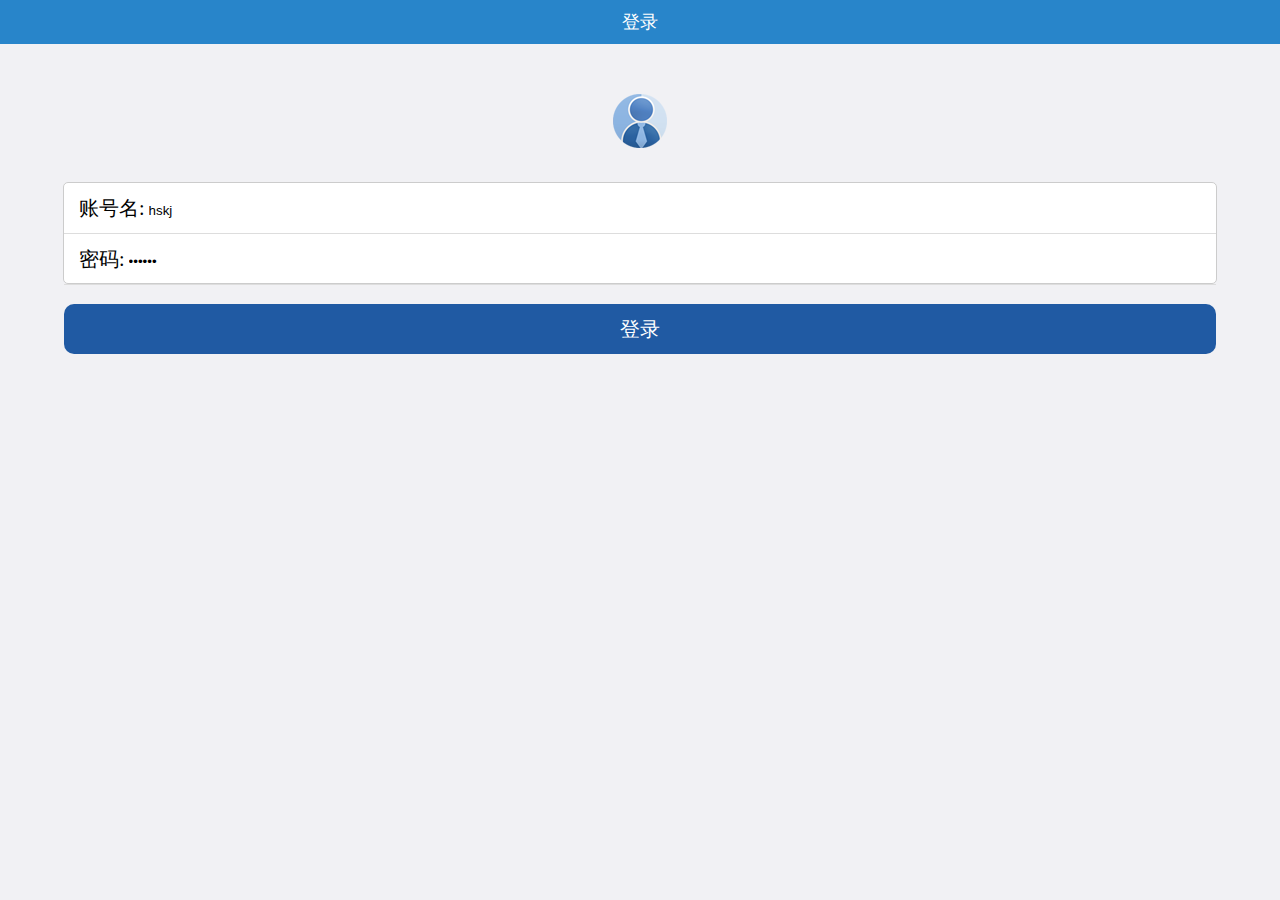
<file: index.html>
<!DOCTYPE html>
<html lang="en">
<head>
    <meta charset="UTF-8" name="viewport" content="width=device-width,initial-scale=1,user-scalable=no">
    <!--用来显示网头部的文字信息的标签-->
    <title>范祎晴</title>
    <!--link标签用来链接外部资源的标签-->
    <link rel="short icon" href="Resource/icon.png">

    <link rel="stylesheet" href="ExternalStyle.css">
    <script type="text/javascript" src="CommonMethod.js"></script>
    <!--   <script type="text/javascript" src=""></script> -->

       <style>
           .L_second_div {
               text-align: center;
           }

           .L_head_img {
               margin-top: 50px;
           }

           .L_form_div {
               width: 90%;
               margin: 0 auto;
               /*居中*/
               border: 1px solid #cccccc;
               border-radius: 5px;/*y圆角*/
               background: white;
               margin-top: 30px;
               height: 100px;

           }

           .L_form_div div span {
               padding-left: 15px;
               font-size: 20px;
               /*居中*/
               line-height: 50px
           }

           .L_form_div div {
               height: 50px;
               /*横线*/
               border-bottom: 1px solid #dddddd
           }

           .L_login_div {
               height: 50px;
               background: rgb(32, 90, 163);
               width: 90%;
               border-radius: 10px;
               margin: 20px auto;
               text-align: center
           }

           .L_login_btn {
               line-height: 50px;
               height: 50px;
               color: white;
               font-size: 20px;
               width: 100%
           }

           input {
               outline: medium;
               background-color: transparent;
               border: 0
           }

       </style>
   </head>
   <body style="background: rgb(241, 241, 244)">

   <!--h5里面新增的语义化标签,它没有特殊的意义,仅是用来增强程序的可读性-->
<header>
    <!--用来显示少量的文字信息-->
    <span>登录</span>
</header>

<!--第二部分-->
<div class="L_second_div">
    <img class="L_head_img" src="Resource/head.png" alt="">
</div>
<!--第三部分
<form action="">
    //标签
    <div class="L_form_div">
        <div class="L_form_inner_div">
            <div>
                <span>账号名:</span>
                <input id="L_account" type="text" name="account" value="hskj"><br>
            </div>
            <div>
                <span>密码:</span>
                <input id="L_pwd" type="password" name="password" value="123456"><br>
            </div>
        </div>
    </div>
        <div class="L_login_div">
            <input class="L_login_btn" type="button" value="登录" id="btn">
        </div>

</form>-->
<!--第三部分-->
<form action="">
    <div class="L_form_div">
        <div>
            <span>账号名:</span>
            <input id="L_account" type="text" name="account" value="hskj"><br>
        </div>
        <div>
            <span>密码:</span>
            <input id="L_pwd" type="password" name="password" value="123456"><br>
        </div>
    </div>
    <div class="L_login_div">
        <input class="L_login_btn" type="button" value="登录" id="L_btn">
    </div>
</form>
<!--页内函数-->
<script>
    //    function login(){
   //      alert("提醒");
   //    }
    //    var login1 = function () {
    //        alert("提醒");
    //   }


    //     function  sun(a,b) {


//    }
    var btn = document.querySelector("#L_btn");
    btn.onclick = function () {
        //取值// 获取用户和密码
       var userName =encodeURIComponent(document.querySelector("#L_account").value);
       var pwd =encodeURIComponent(document.querySelector("#L_pwd").value);

       var par = "username="+userName+"&pwd="+pwd;//回调函数


       requestMethod('post','login',par,function (returnStr){
           if(returnStr == "登录成功"){
               location.href = "DropletService.html";
           }
           else {
               alert(returnStr);
           }
       });

    }

</script>



</body>
</html>
</file>
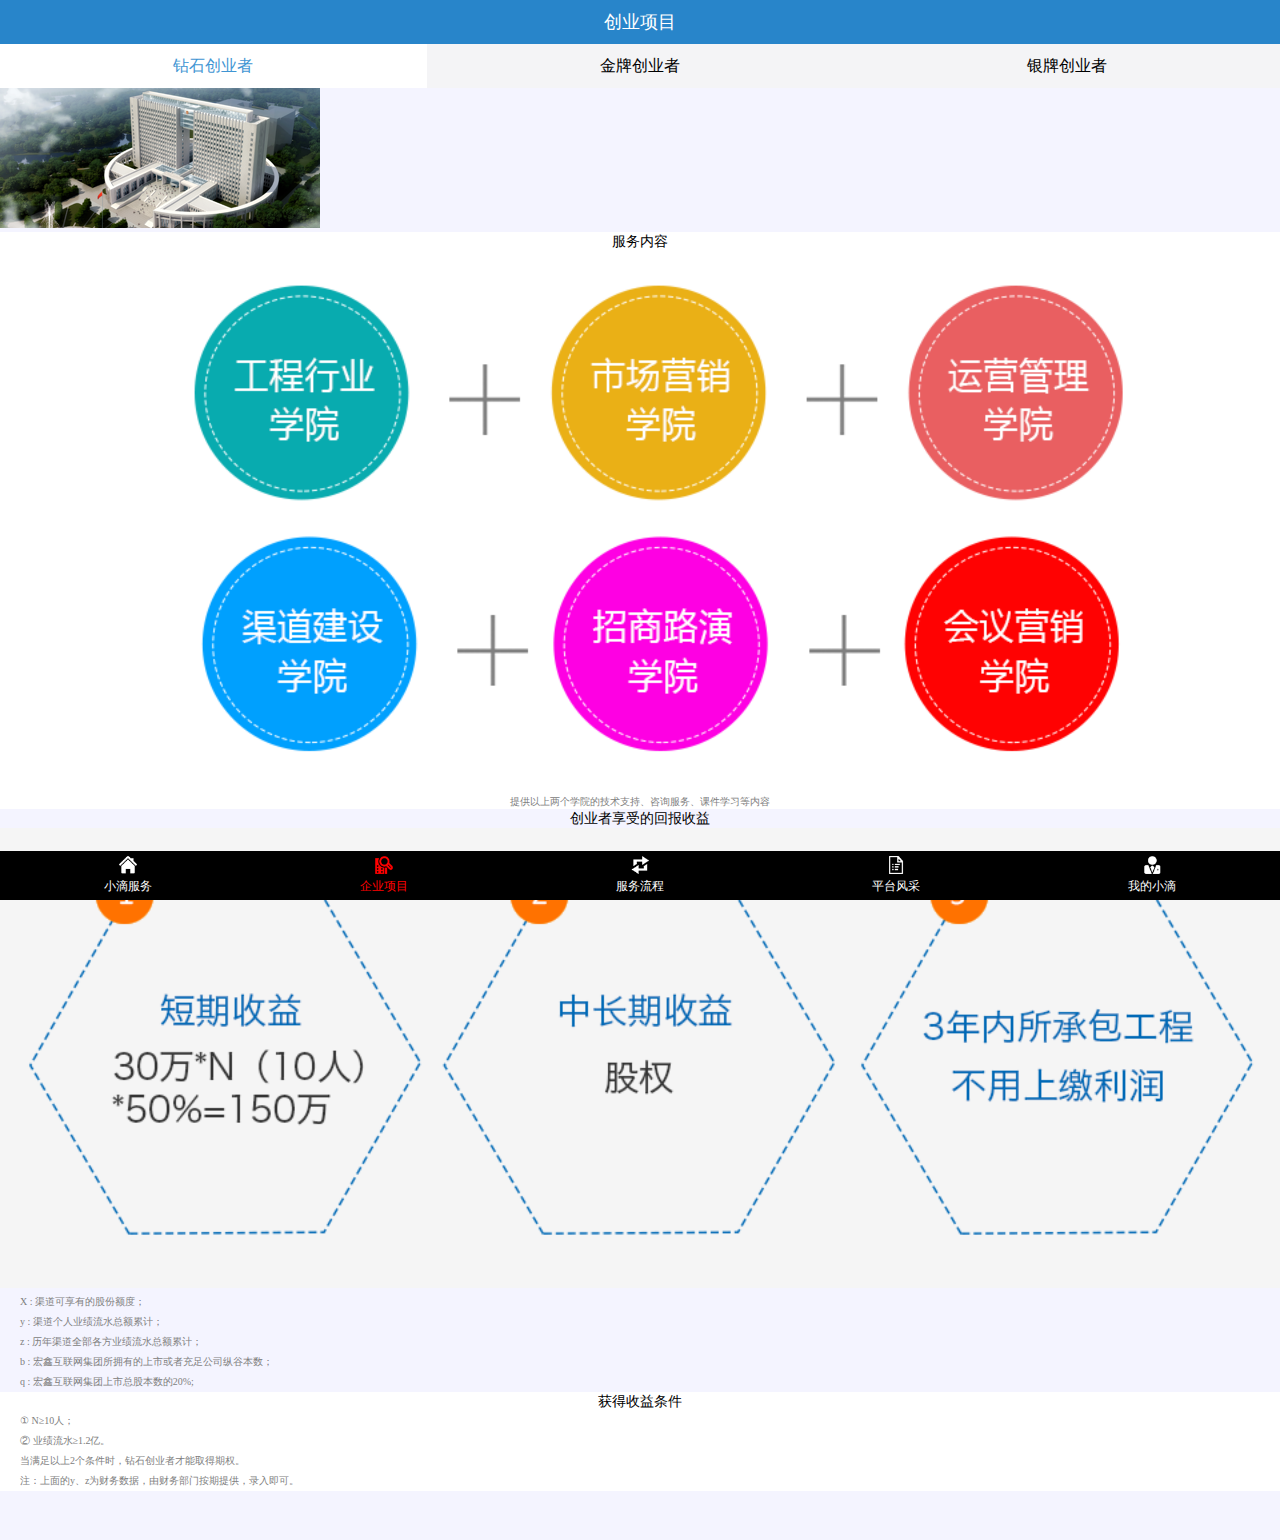
<file: BusinessProject.html>
<!DOCTYPE html>
<html lang="en">
<head>
    <head>
        <meta charset="UTF-8" name="viewport" content="width=device-width,initial-scale=1,user-scalable=no">
        <!--用来显示网头部的文字信息的标签-->
        <title>范祎晴</title>
        <!--link标签用来链接外部资源的标签-->
        <link rel="short icon" href="Resource/icon.png">

        <link rel="stylesheet" href="ExternalStyle.css">

    </head>
<body>

<!--h5里面新增的语义化标签,它没有特殊的意义,仅是用来增强程序的可读性-->
<header>
    <!--用来显示少量的文字信息-->
    <span>创业项目</span>
</header>

<section class="BP_first_section">
    <a style="background: white" href=""> <span style="color: rgb(63, 149, 211);">钻石创业者</span> </a>
    <a href="BusinessProjectGold.html"> <span>金牌创业者</span> </a>
    <a href="BusinessProjectSliver.html"> <span>银牌创业者</span> </a>
</section>

<section class="common_section">
    <img style="padding-top: 44px" src="Resource/banner2.png" alt="">
</section>

<div class="BP_external_div">
    <span class="BP_span">服务内容</span>
    <img class="BP_img" src="Resource/50w_1.png" alt="">
    <p class="BP_first_p">提供以上两个学院的技术支持、咨询服务、课件学习等内容</p>
</div>

<div class="BP_external_div_sec">
    <span class="BP_span">创业者享受的回报收益</span>
    <img class="BP_img" src="Resource/50w_2.png" alt="">
    <div class="BP_inner_div">
        <p>X : 渠道可享有的股份额度；</p>
        <p>y : 渠道个人业绩流水总额累计；</p>
        <p>z : 历年渠道全部各方业绩流水总额累计；</p>
        <p>b : 宏鑫互联网集团所拥有的上市或者充足公司纵谷本数；</p>
        <p>q : 宏鑫互联网集团上市总股本数的20%;</p>
    </div>
</div>

<div class="BP_external_div">
    <span class="BP_span">获得收益条件</span>
    <div class="BP_inner_div">
        <p>① N≥10人；</p>
        <p>② 业绩流水≥1.2亿。</p>
        <p>当满足以上2个条件时，钻石创业者才能取得期权。</p>
        <p>注：上面的y、z为财务数据，由财务部门按期提供，录入即可。</p>
    </div>
</div>


<!--h5里面新增的语义化标签,它没有特殊的意义,仅是用来增强程序的可读性-->
<footer>
    <a href="DropletService.html"> <img src="Resource/nav10.png" alt=""> <span>小滴服务</span> </a>
    <a href="BusinessProject.html"> <img src="Resource/nav21.png" alt=""> <span style="color: red">企业项目</span> </a>
    <a href="ServiceProcess.html"> <img src="Resource/nav30.png" alt=""> <span>服务流程</span> </a>
    <a href="Platform.html"> <img src="Resource/nav40.png" alt=""> <span>平台风采</span> </a>
    <a href=""> <img src="Resource/nav50.png" alt=""> <span>我的小滴</span> </a>
</footer>

</body>
</html>
</file>
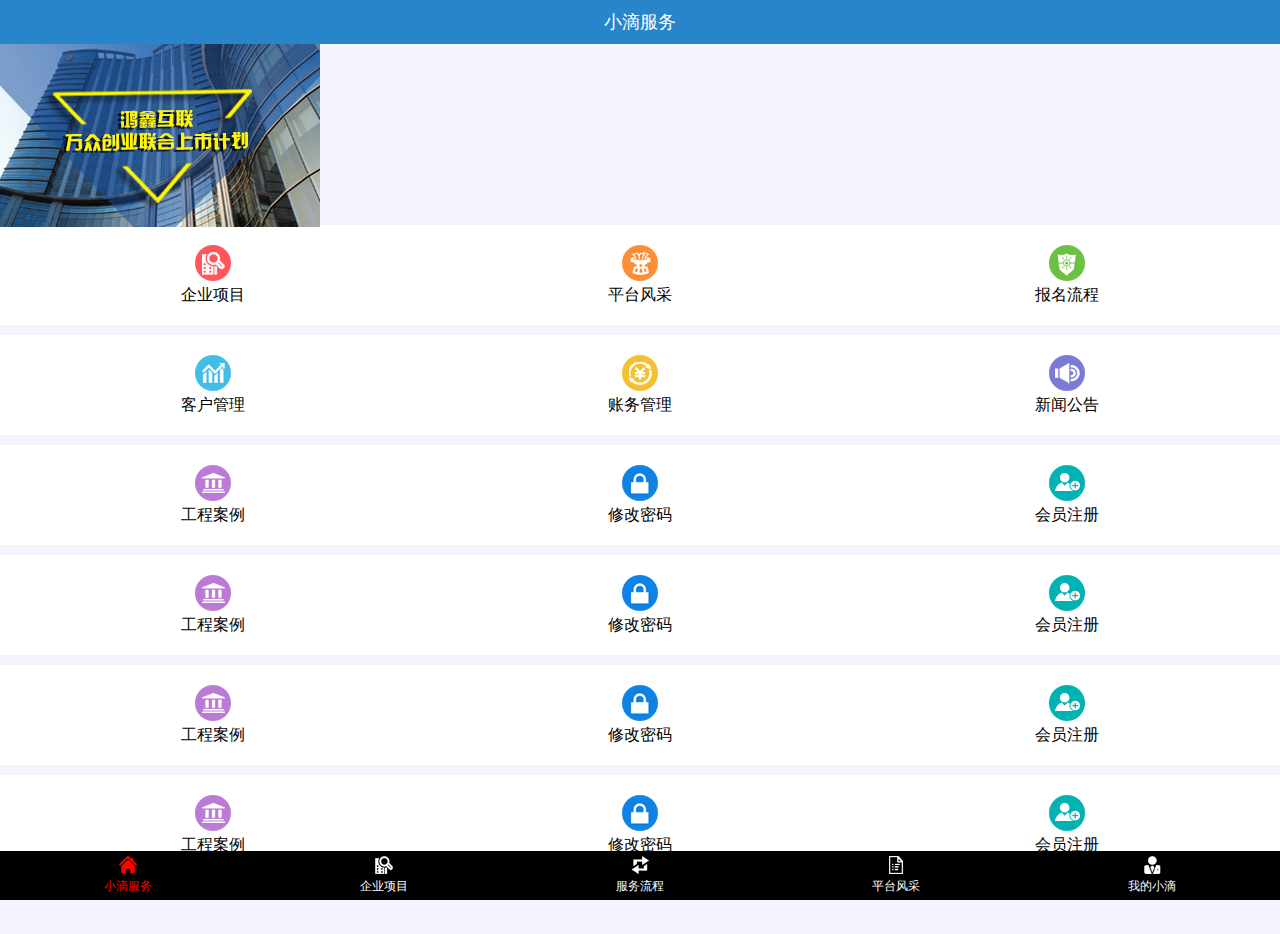
<file: DropletService.html>
<!DOCTYPE html>
<!--html注释 Ctrl+/ -->
<!--标签分两类:双标签,单标签-->
<!--标签里面的是属性:用来控制标签,不同的属性,标签的作用就不一样-->
<!--属性-->
<html lang="en">
<head>
    <meta charset="UTF-8" name="viewport" content="width=device-width,initial-scale=1,user-scalable=no">
    <title>范祎晴</title>
    <link rel="short icon"  href="Resource/icon.png">
    <!--加载外部样式表-->
    <link rel="stylesheet" href="ExternalStyle.css">

<style>

    ul{
        display: table;
        width: 100%;
        background: white;
        height: 100px;
        margin-bottom: 10px;
    }

    ul li{
        display: table-cell;
        width: 33.3%;
        text-align: center;

        vertical-align: middle;
    }

    .first_ul{
        margin-top: -6px;
    }

    ul li span{
        display: block;
    }

</style>

</head>
<body>

<!--h5里面新增的语义化标签,它没有特殊的意义,仅是用来增强程序的可读性-->
<header>
    <!--用来显示少量的文字信息-->
    <span>小滴服务</span>
</header>

<!--h5里面新增的语义化标签,它没有特殊的意义,仅是用来增强程序的可读性-->
<section class="common_section">
    <!--用来展示图片用的标签-->
    <img id="bannerImg" src="Resource/banner-1.png" alt="">

    <!--实现轮播图的方式-->
    <script>
        var imgNumber = 1;
        var bannerImg = document.getElementById("bannerImg");
        function changeImg(){
            imgNumber++;
            if (imgNumber > 3){
                imgNumber = 1;
            }
            bannerImg.src = "Resource/banner-"+imgNumber+".png"
        }
        setInterval(changeImg, 3000);
    </script>

</section>

<!--ul代表行,li代表列-->
<ul class="first_ul">
    <li> <img src="Resource/index1.png" alt=""> <span>企业项目</span> </li>
    <li> <img src="Resource/index2.png" alt=""> <span>平台风采</span> </li>
    <li> <img src="Resource/index3.png" alt=""> <span>报名流程</span> </li>
</ul>

<ul>
    <li> <img src="Resource/index4.png" alt=""> <span>客户管理</span> </li>
    <li> <img src="Resource/index5.png" alt=""> <span>账务管理</span> </li>
    <li> <img src="Resource/index6.png" alt=""> <span>新闻公告</span> </li>
</ul>

<ul>
    <li> <img src="Resource/index7.png" alt=""> <span>工程案例</span> </li>
    <li> <img src="Resource/index8.png" alt=""> <span>修改密码</span> </li>
    <li> <img src="Resource/index9.png" alt=""> <span>会员注册</span> </li>
</ul>

<ul>
    <li> <img src="Resource/index7.png" alt=""> <span>工程案例</span> </li>
    <li> <img src="Resource/index8.png" alt=""> <span>修改密码</span> </li>
    <li> <img src="Resource/index9.png" alt=""> <span>会员注册</span> </li>
</ul>

<ul>
    <li> <img src="Resource/index7.png" alt=""> <span>工程案例</span> </li>
    <li> <img src="Resource/index8.png" alt=""> <span>修改密码</span> </li>
    <li> <img src="Resource/index9.png" alt=""> <span>会员注册</span> </li>
</ul>

<ul>
    <li> <img src="Resource/index7.png" alt=""> <span>工程案例</span> </li>
    <li> <img src="Resource/index8.png" alt=""> <span>修改密码</span> </li>
    <li> <img src="Resource/index9.png" alt=""> <span>会员注册</span> </li>
</ul>

<!--h5里面新增的语义化标签,它没有特殊的意义,仅是用来增强程序的可读性-->
<footer>
    <a href=""> <img src="Resource/nav11.png" alt=""> <span style="color: red">小滴服务</span> </a>
    <a href="BusinessProject.html"> <img src="Resource/nav20.png" alt=""> <span>企业项目</span> </a>
    <a href="ServiceProcess.html"> <img src="Resource/nav30.png" alt=""> <span>服务流程</span> </a>
    <a href="Platform.html"> <img src="Resource/nav40.png" alt=""> <span>平台风采</span> </a>
    <a href="MyDroplet.html"> <img src="Resource/nav50.png" alt=""> <span>我的小滴</span> </a>
</footer>

</body>
</html>
</file>
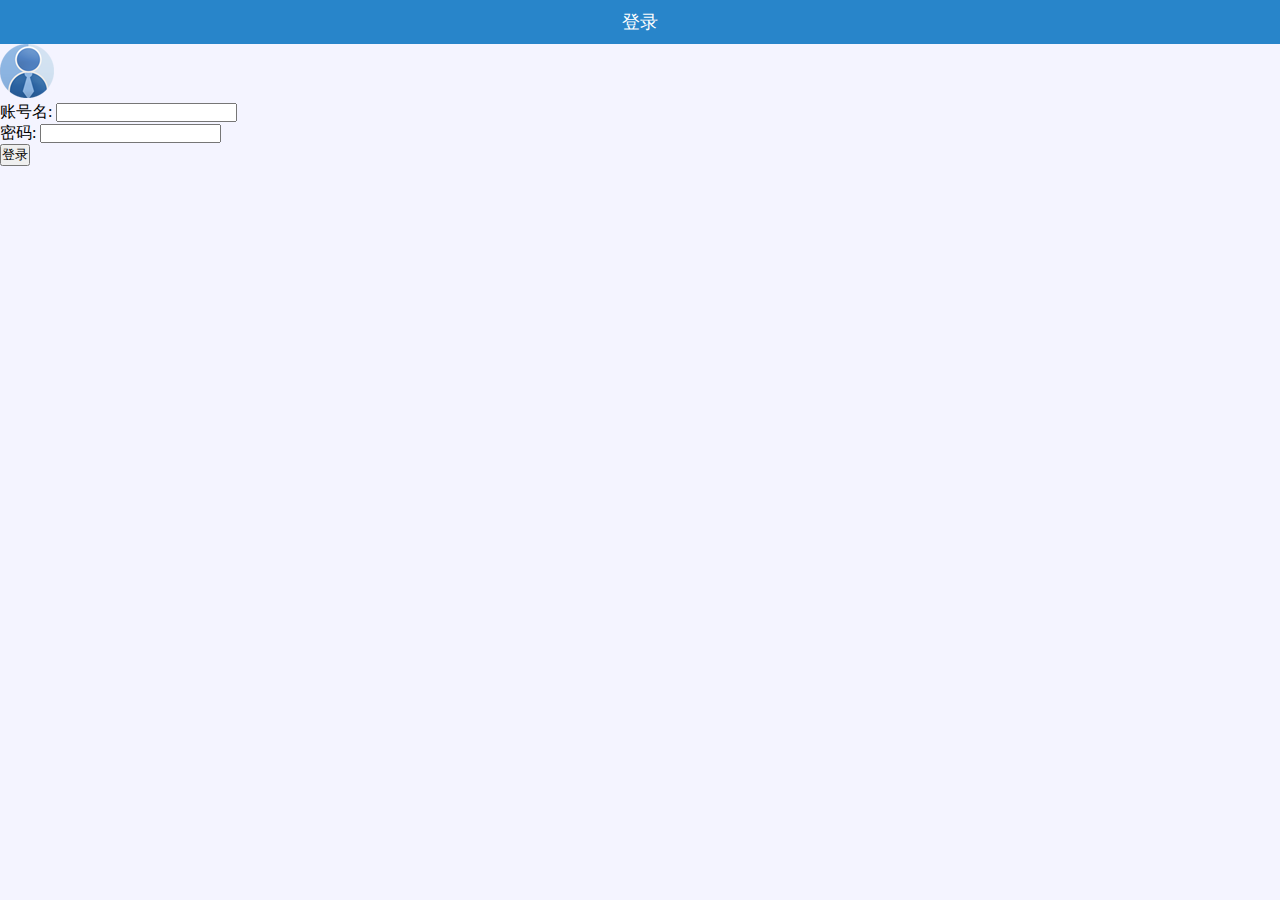
<file: index1.html>
<!DOCTYPE html>
<html lang="en">
<head>
    <meta charset="UTF-8" name="viewport" content="width=device-width,initial-scale=1,user-scalable=no">
    <title>登录</title>
    <link rel="short icon" href="Resource/icon.png">
    <link rel="stylesheet" href="ExternalStyle.css">
   <!-- <script type="text/javascript" src="CommonClass.js"></script>-->


    <style>

    </style>
</head>
<body>
<header>
    <!--用来显示少量的文字信息-->
    <span>登录</span>
</header>


<div class="L_second_div">
    <img class="L_head_img" src="Resource/head.png" alt="">
</div>

<form action="">
    <div class="L_form_div">
        <div class="L_form_inner_div">
            <div>
                <span>账号名:</span>
                <input id="L_account" type="text" name="account"><br>
            </div>
            <div>
                <span>密码:</span>
                <input id="L_pwd" type="text" name="password"><br>
            </div>
        </div>
    </div>
    <div>
        <div class="L_login_div">
            <input class="L_login_btn" type="button" value="登录" id="btn">
        </div>
    </div>

</form>
</body>
</html>
</file>
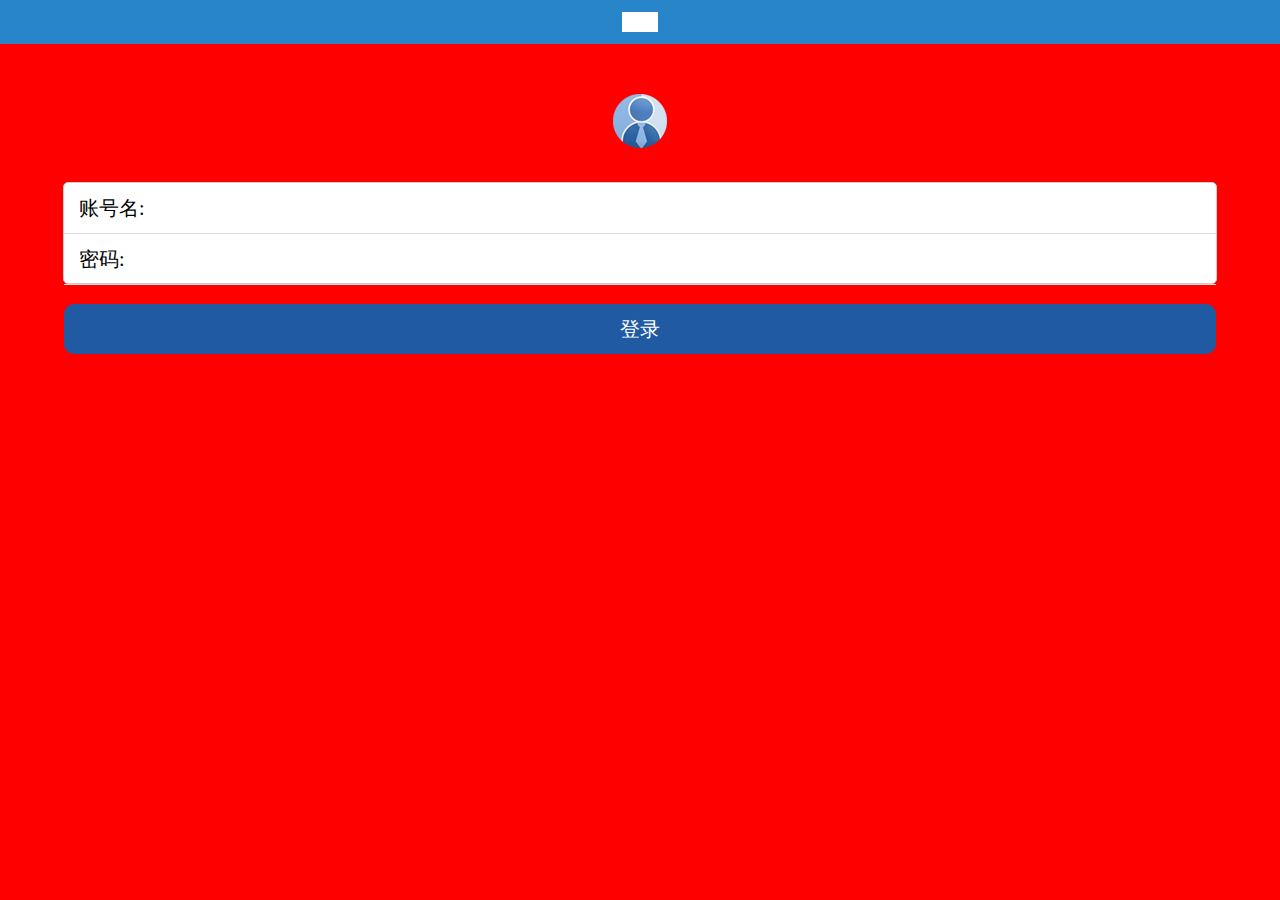
<file: index2.html>
<!DOCTYPE html>
<html lang="en">
<head>
    <meta charset="UTF-8" name="viewport" content="width=device-width,initial-scale=1,user-scalable=no">
    <!--用来显示网头部的文字信息的标签-->
    <title>华杉科技实训周</title>
    <!--link标签用来链接外部资源的标签-->
    <link rel="short icon" href="Resource/icon.png">

    <link rel="stylesheet" href="ExternalStyle.css">


    <style>
        .l1{
            background: white;
        }
        .L_second_div {
            text-align: center;
        }

        .L_head_img {
            margin-top: 50px;
        }

        .L_form_inner_div {
            width: 90%;
            margin: 0 auto;
            border: 1px solid #cccccc;
            border-radius: 5px;
            background: white;
            margin-top: 30px;
            height: 100px;

        }

        .L_form_inner_div div span {
            padding-left: 15px;
            font-size: 20px;
            line-height: 50px
        }

        .L_form_inner_div div {
            height: 50px;
            border-bottom: 1px solid #dddddd
        }

        .L_login_div {
            height: 50px;
            background: rgb(32, 90, 163);
            width: 90%;
            border-radius: 10px;
            margin: 20px auto;
            text-align: center
        }

        .L_login_btn {
            line-height: 50px;
            height: 50px;
            color: white;
            font-size: 20px;
            width: 100%
        }

        input {
            outline: medium;
            background-color: transparent;
            border: 0
        }

    </style>
</head>
<body style="background:red">

<!--h5里面新增的语义化标签,它没有特殊的意义,仅是用来增强程序的可读性-->
<header>
    <!--用来显示少量的文字信息-->
    <span class="l1">登录</span>
</header>


<div class="L_second_div">
    <img class="L_head_img" src="Resource/head.png" alt="">
</div>

<form action="">
    <div class="L_form_div">
        <div class="L_form_inner_div">
            <div>
                <span>账号名:</span>
                <input id="L_account" type="text" name="account"><br>
            </div>
            <div>
                <span>密码:</span>
                <input id="L_pwd" type="text" name="password"><br>
            </div>
        </div>
    </div>
    <div>
        <div class="L_login_div">
            <input class="L_login_btn" type="button" value="登录" id="L_btn" >
        </div>
    </div>

</form>


<script>

  // function sum(a,b) {
   //    var c=a+b ;
  //     return c;
 //  }
    // 获取登录按钮
   // var btn = document.querySelector("#btn");

    // 注册点击事件
   // btn.onclick = function () {
   //     var userName = encodeURIComponent(document.querySelector("#L_account").value);
   //     var password = encodeURIComponent(document.querySelector("#L_pwd").value);

  //      var par2 = "username=" + userName + "&pwd=" + password;

   //     requestMethod('login', par2, 'post', function (returnStr) {
       //     if (returnStr == "登录成功") {

    //            window.localStorage.setItem("userName", userName);

  //              location.href = "DropletService.html";
 //           } else {
     //           alert(returnStr);
  //          }
   //     });
//    }
 var btn=document.querySelector("#L_btn");
 btn.onclick =function () {

     var userName = encodeURIComponent(document.querySelector("#L_account").value);
     var pwd = encodeURIComponent(document.querySelector("#L_pwd").value);

     //第一步；创建请求对象（负责去服务端要数据）
     var xhr = new XMLHttpRequest();
     //第二部；建立与服务端的连接（找到哪个服务器去要数据）
     xhr.open('post', 'https://mockapi.eolinker.com/2ZhGVxjacb39010e6753bd9c02ee803e6e3bfeab6e8007c/login');
     //设置头信息，告诉服务器让数据以表单的形式传递过去
     xhr.setRequestHeader("content-type", "application/x-www-form-urlencoded");
     var par = "username=" + userName + "&pwd=" + pwd;
     //第三步；向服务端发送请求
     xhr.send(par);
     //第四步；接受服务端返回的数据
     xhr.onreadystatechange = function () {
         //readyState == 4 代表数据请求完成  xhr.status == 200代表数据返回成功
         if (xhr.readyState == 4 && xhr.status == 200) {
             var responseDate = JSON.parse(xhr.responseText);
             var str = responseDate.data;
             if (str == "登录成功") {
                 location.href = "DropletService.html";
             } else {
                 alert(responseDate.data);
             }
         }
     }
 }

</script>


</body>
</html>
</file>
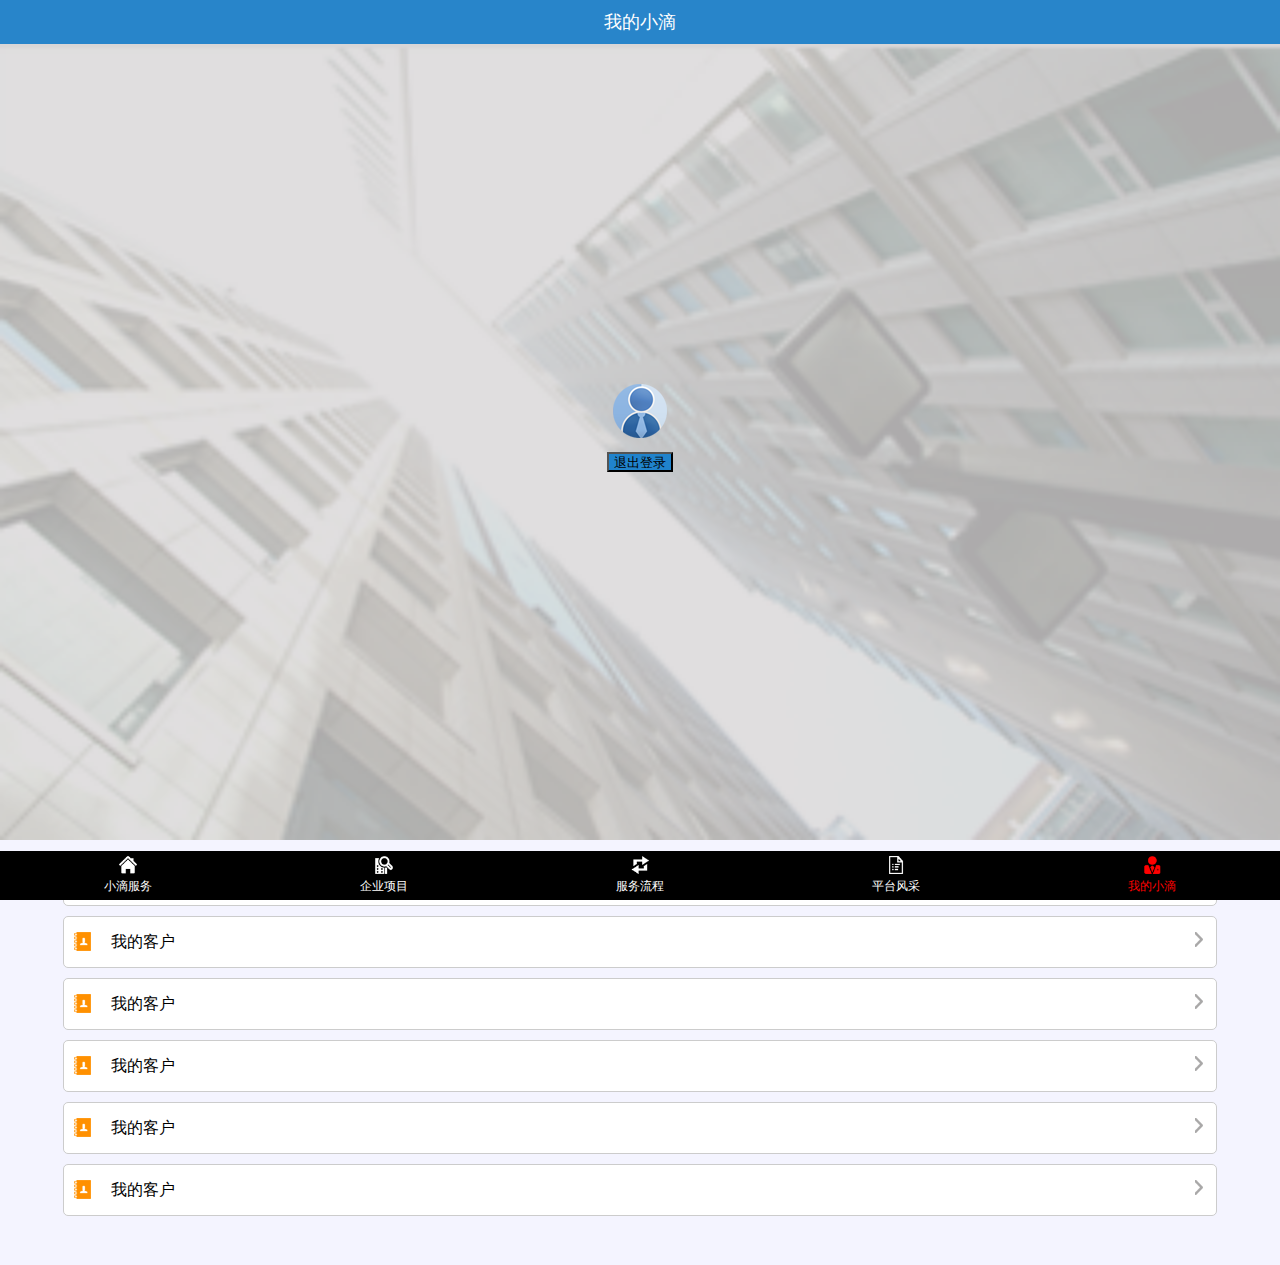
<file: MyDroplet.html>
<!DOCTYPE html>
<html lang="en">
    <head>
        <meta charset="UTF-8" name="viewport" content="width=device-width,initial-scale=1,user-scalable=no">
        <!--用来显示网头部的文字信息的标签-->
        <title>范祎晴</title>
        <!--link标签用来链接外部资源的标签-->
        <link rel="short icon" href="Resource/icon.png">

        <link rel="stylesheet" href="ExternalStyle.css">


        <style>
            .MD_external_div .MD_bg_img{
                width: 100%;
            }

            .MD_external_div{
                position: relative;
            }

            .MD_inner_div{
                position: absolute;

                left: 50%;
                top: 50%;
                width: 66px;
                height: 76px;

                margin-left: -33px;
                margin-top: -60px;

                text-align: center;
            }

            .MD_external_div .MD_inner_div button{
                background: rgb(32, 131, 204);
                width: 66px;
                height: 20px;

                margin-top: 5px;
            }

            .MD_external_div .MD_inner_div span{
                display: block;
                margin-top: 5px;
            }

            .MD_bottom_div{
                width: 100%;
            }

            .MD_bottom_div .MD_bottom_inner_div{
                width: 90%;
                height: 50px;
                margin: 0 auto;
                border: 1px solid #cccccc;
                border-radius: 5px;
                background: white;
                line-height: 50px;
                margin-top: 10px;
            }

            .MD_left_img{
                float: left;
                margin-left: 10px;
                margin-top: 15px;
                margin-right: 20px;
            }

            .MD_right_img{
                float: right;
                margin-right: 10px;
                margin-top: 15px;
            }

        </style>

    </head>
<body>

<!--h5里面新增的语义化标签,它没有特殊的意义,仅是用来增强程序的可读性-->
<header>
    <!--用来显示少量的文字信息-->
    <span>我的小滴</span>
</header>


<div class="MD_external_div">
    <img class="MD_bg_img" src="Resource/banner5.png" alt="">
    <div class="MD_inner_div">
        <img class="MD_head_img" src="Resource/head.png" alt="">
        <span id="MD_userName"></span>

        <script>
            document.getElementById("MD_userName").innerHTML = window.localStorage.getItem("userName");
        </script>

        <button id="MD_btn">退出登录</button>

        <script>
            var btn = document.querySelector("#MD_btn");
            btn.onclick = function(){
                window.localStorage.removeItem("userName");
                location.href = "index.html";
            }
        </script>
    </div>
</div>


<div class="MD_bottom_div">
    <div class="MD_bottom_inner_div">
        <img class="MD_left_img" src="Resource/gr_1.png" alt="">
        <span>我的客户</span>
        <img class="MD_right_img" src="Resource/jt.png" alt="">
    </div>
</div>

<div class="MD_bottom_div">
    <div class="MD_bottom_inner_div">
        <img class="MD_left_img" src="Resource/gr_1.png" alt="">
        <span>我的客户</span>
        <img class="MD_right_img" src="Resource/jt.png" alt="">
    </div>
</div>

<div class="MD_bottom_div">
    <div class="MD_bottom_inner_div">
        <img class="MD_left_img" src="Resource/gr_1.png" alt="">
        <span>我的客户</span>
        <img class="MD_right_img" src="Resource/jt.png" alt="">
    </div>
</div>

<div class="MD_bottom_div">
    <div class="MD_bottom_inner_div">
        <img class="MD_left_img" src="Resource/gr_1.png" alt="">
        <span>我的客户</span>
        <img class="MD_right_img" src="Resource/jt.png" alt="">
    </div>
</div>

<div class="MD_bottom_div">
    <div class="MD_bottom_inner_div">
        <img class="MD_left_img" src="Resource/gr_1.png" alt="">
        <span>我的客户</span>
        <img class="MD_right_img" src="Resource/jt.png" alt="">
    </div>
</div>

<div class="MD_bottom_div">
    <div class="MD_bottom_inner_div">
        <img class="MD_left_img" src="Resource/gr_1.png" alt="">
        <span>我的客户</span>
        <img class="MD_right_img" src="Resource/jt.png" alt="">
    </div>
</div>



<!--h5里面新增的语义化标签,它没有特殊的意义,仅是用来增强程序的可读性-->
<footer>
    <a href="DropletService.html"> <img src="Resource/nav10.png" alt=""> <span>小滴服务</span> </a>
    <a href="BusinessProject.html"> <img src="Resource/nav20.png" alt=""> <span>企业项目</span> </a>
    <a href="ServiceProcess.html"> <img src="Resource/nav30.png" alt=""> <span>服务流程</span> </a>
    <a href="Platform.html"> <img src="Resource/nav40.png" alt=""> <span>平台风采</span> </a>
    <a href=""> <img src="Resource/nav51.png" alt=""> <span style="color: red">我的小滴</span> </a>
</footer>

</body>
</html>
</file>
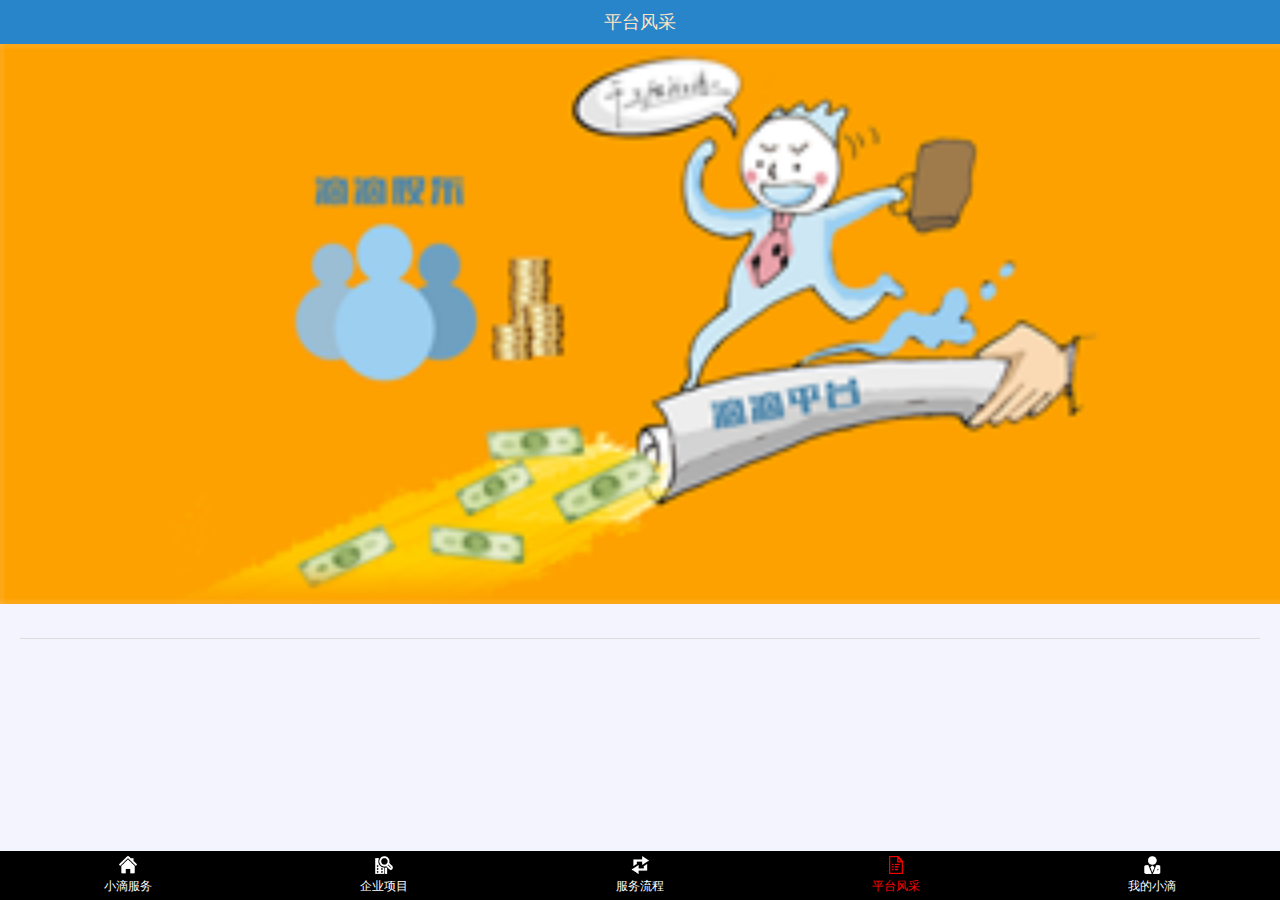
<file: Platform.html>
<!DOCTYPE html>
<html lang="en">
<head>
    <meta charset="UTF-8" name="viewport" content="width=device-width,initial-scale=1,user-scalable=no">
    <title>公司简介</title>
    <!--link 用来加载外部资源用的标签-->
    <!--href 外部资源的绝对路径（完整路径）或相对路径(从项目开始的路径)，这里用相对路径-->
    <link rel="short icon" href="Resource/icon.png">
    <!--stylesheet用来加载外部样式表-->
    <link rel="stylesheet" href="ExternalStyle.css">

</head>
<style>
    article {
        margin: 20px;
    }

    h3 {
        color: red;
        font-size: 18px;
        padding-bottom: 10px;
        border-bottom: 1px solid #dddddd;
    }

    h4 {
        font-size: 14px;
    }

    article p {
        text-indent: 2em;
        line-height: 2em;
        font-size: 12px;
    }
</style>
<body>

<!--第一部分-->
<!--语义化标签：增强代码可读性-->
<header class="DS_header">
    <span style="color: bisque">平台风采</span>
</header>
<!--第二部分-->
<section class="DS_second_section">
    <img src="Resource/banner4.png" alt="请检查你的网络!">
</section>
<!--第三部分-->
<article>
    <h3 id="title"></h3>
    <h4 id="subTitle"></h4>
    <p id="info" ></p>



<script>
    //第一步：创建一个请求对象（负责去服务端要数据）
    var xhr = new XMLHttpRequest();

    //第二步：建立与服务端的连接（找到哪个服务器去要数据）
    xhr.open('get','https://mockapi.eolinker.com/2ZhGVxjacb39010e6753bd9c02ee803e6e3bfeab6e8007c/aboutus');

    //设置头信息，告诉服务器让数据以表单形式传递过去
    xhr.setRequestHeader("content-type","application/x-www-form-urlencoded");

    //第三步：向服务端发送请求
    xhr.send();

    // 第四步：接受服务端返回的数据
    //监听数据状态
    xhr.onreadystatechange = function () {
        //xhr.readyState = 4 代表数据请求完成
        //xhr.status == 200 代表数据返回成功
        if (xhr.readyState = 4 && xhr.status == 200) {
            var responseData = JSON.parse(xhr.responseText);

            var obj = responseData.data;
            var h3 = document.getElementById("title");
            var h4 = document.getElementById("subTitle");
            var p = document.getElementById("info");

            h3.innerHTML = obj.title;
            h4.innerHTML = obj.subTitle;
            p.innerHTML = obj.info;
        }
    }
</script>
</article>


<footer>
    <a href="DropletService.html">
        <img src="Resource/nav10.png" alt="">
        <span>小滴服务</span>
    </a>
    <a href="BusinessProject.html">
        <img src="Resource/nav20.png" alt="">
        <span>企业项目</span>
    </a>
    <a href="ServiceProcess.html">
        <img src="Resource/nav30.png" alt="">
        <span>服务流程</span>
    </a>
    <a href="">
        <img src="Resource/nav41.png" alt="">
        <span style="color: red">平台风采</span>
    </a>
    <a href="MyDroplet.html">
        <img src="Resource/nav50.png" alt="">
        <span>我的小滴</span>
    </a>
</footer>
</body>
</html>
</file>
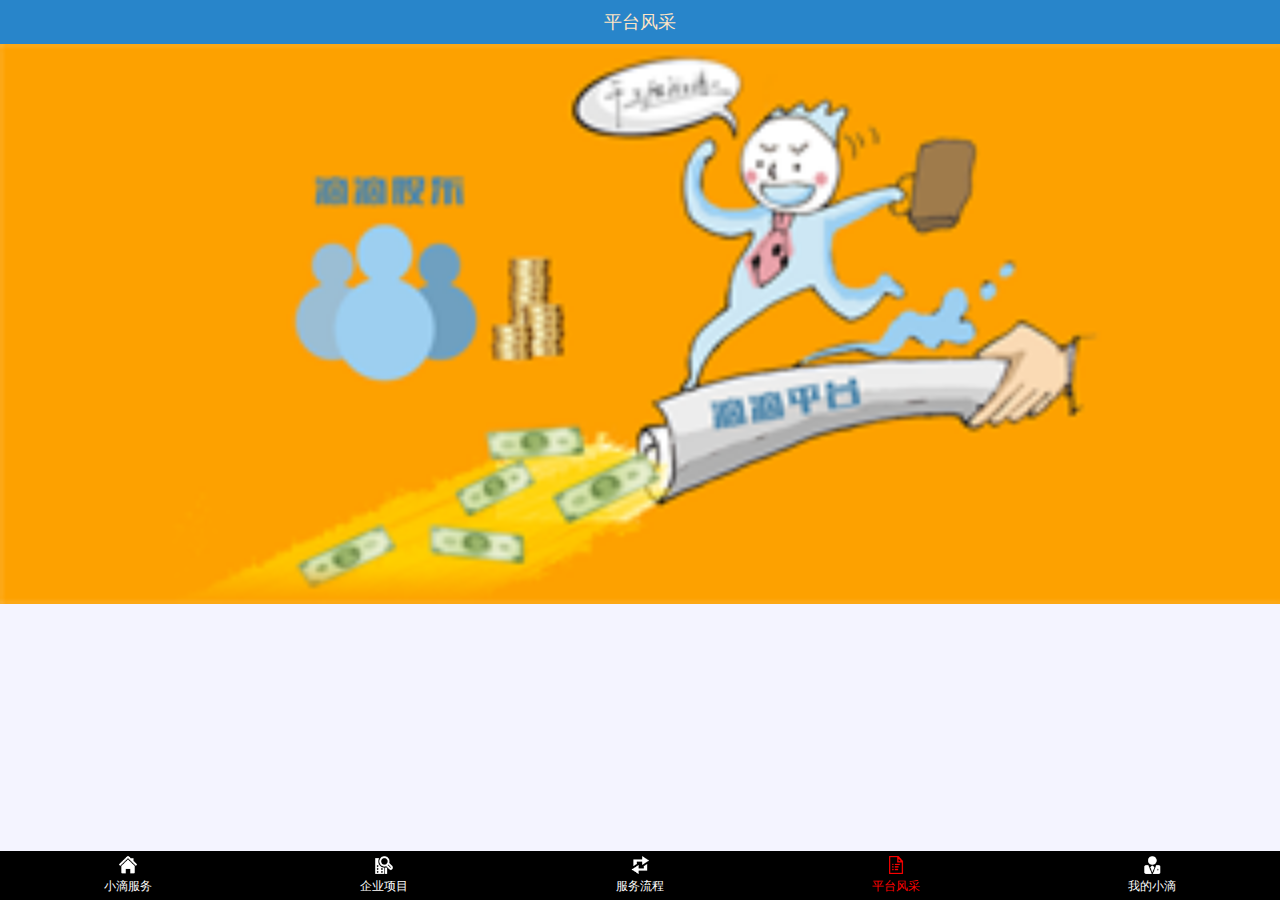
<file: platform1.html>
<!DOCTYPE html>
<html lang="en">
<head>
    <meta charset="UTF-8" name="viewport" content="width=device-width,initial-scale=1,user-scalable=no">
    <title>公司简介</title>
    <!--link 用来加载外部资源用的标签-->
    <!--href 外部资源的绝对路径（完整路径）或相对路径(从项目开始的路径)，这里用相对路径-->
    <link rel="short icon" href="Resource/icon.png">
    <!--stylesheet用来加载外部样式表-->
    <link rel="stylesheet" href="ExternalStyle.css">

</head>
<style>
    article {
        margin: 20px;
    }

    h3 {
        color: red;
        font-size: 18px;
        padding-bottom: 10px;
        border-bottom: 1px solid #dddddd;
    }

    h4 {
        font-size: 14px;
    }

    article p {
        text-indent: 2em;
        line-height: 2em;
        font-size: 12px;
    }
</style>
<body>

<!--第一部分-->
<!--语义化标签：增强代码可读性-->
<header class="DS_header">
    <span style="color: bisque">平台风采</span>
</header>
<!--第二部分-->
<section class="DS_second_section">
    <img src="Resource/banner4.png" alt="请检查你的网络!">
</section>
<!--第三部分-->
<article>
</article>

<footer>
    <a href="DropletService.html">
        <img src="Resource/nav10.png" alt="">
        <span>小滴服务</span>
    </a>
    <a href="BusinessProject.html">
        <img src="Resource/nav20.png" alt="">
        <span>企业项目</span>
    </a>
    <a href="ServiceProcess.html">
        <img src="Resource/nav30.png" alt="">
        <span>服务流程</span>
    </a>
    <a href="">
        <img src="Resource/nav41.png" alt="">
        <span style="color: red">平台风采</span>
    </a>
    <a href="MyDroplet.html">
        <img src="Resource/nav50.png" alt="">
        <span>我的小滴</span>
    </a>
</footer>
</body>
</html>
</file>
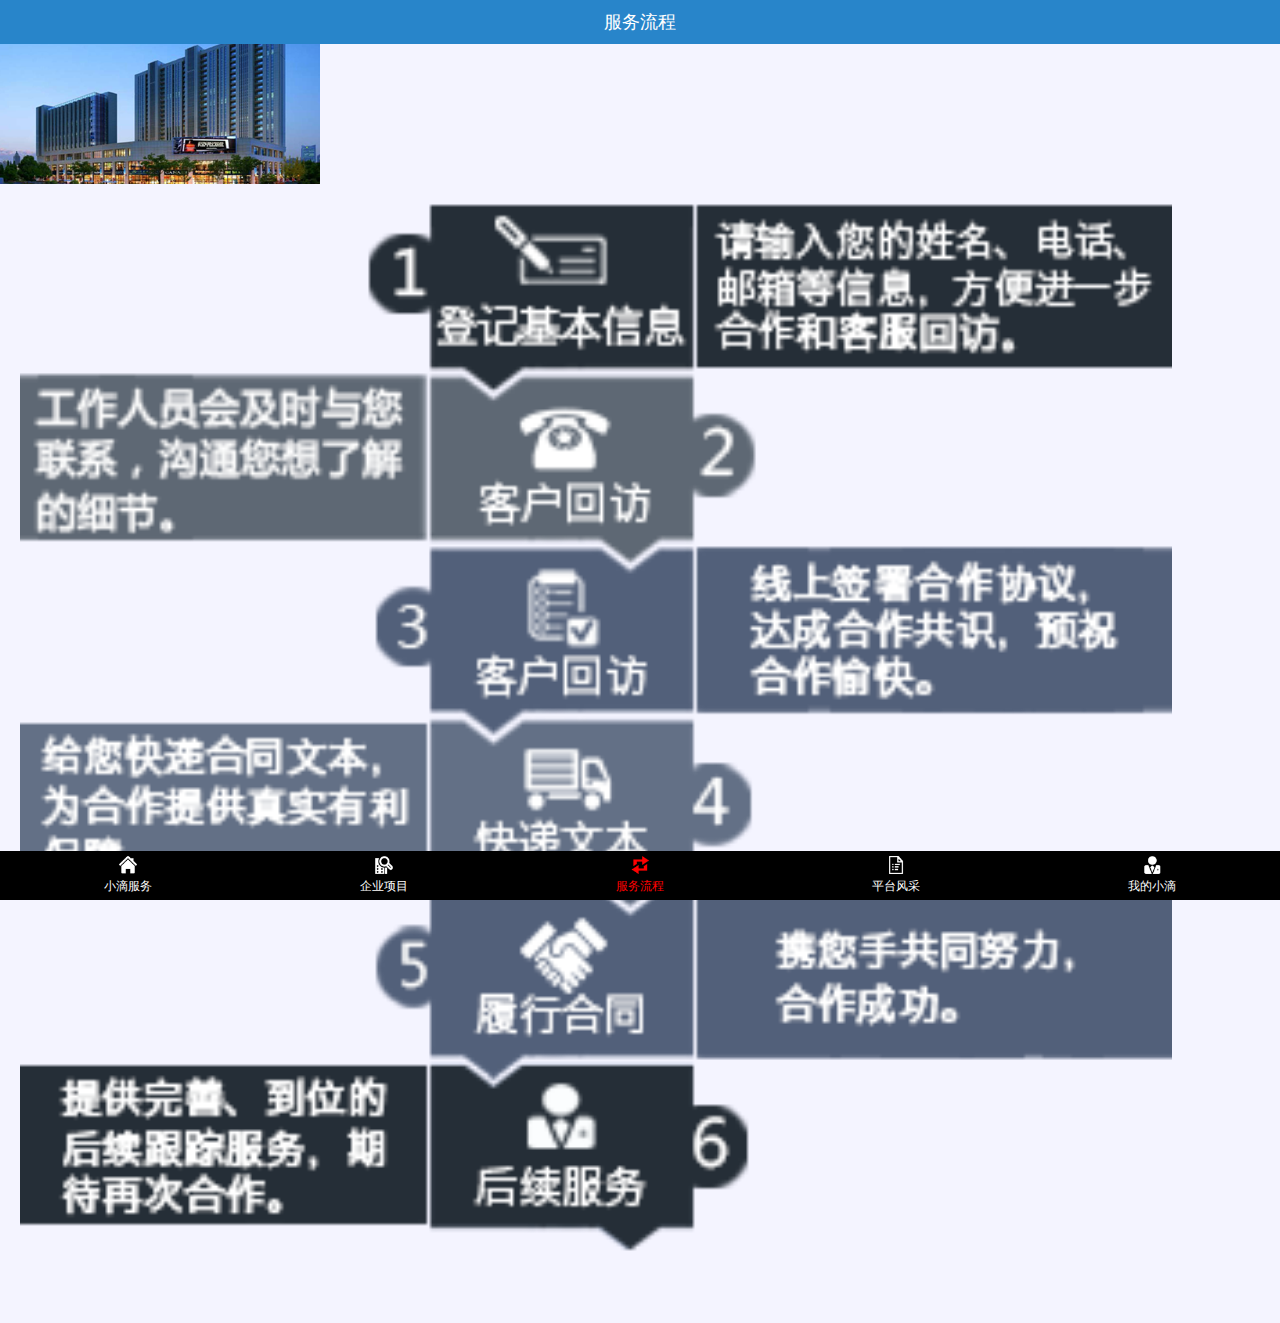
<file: ServiceProcess.html>
<!DOCTYPE html>
<html lang="en">
<head>
    <html lang="en">
    <head>
        <meta charset="UTF-8" name="viewport" content="width=device-width,initial-scale=1,user-scalable=no">
        <!--用来显示网头部的文字信息的标签-->
        <title>范祎晴</title>
        <!--link标签用来链接外部资源的标签-->
        <link rel="short icon" href="Resource/icon.png">

        <link rel="stylesheet" href="ExternalStyle.css">
    </head>
<body>

<!--h5里面新增的语义化标签,它没有特殊的意义,仅是用来增强程序的可读性-->
<header>
    <!--用来显示少量的文字信息-->
    <span>服务流程</span>
</header>

<section class="common_section">
    <img src="Resource/banner3.png" alt="">
</section>

<section>
    <img style="margin: 10px 20px; width: 90%" src="Resource/process.png" alt="">
</section>


<!--h5里面新增的语义化标签,它没有特殊的意义,仅是用来增强程序的可读性-->
<footer>
    <a href="DropletService.html"> <img src="Resource/nav10.png" alt=""> <span>小滴服务</span> </a>
    <a href="BusinessProject.html"> <img src="Resource/nav20.png" alt=""> <span>企业项目</span> </a>
    <a href=""> <img src="Resource/nav31.png" alt=""> <span style="color: red">服务流程</span> </a>
    <a href="Platform.html"> <img src="Resource/nav40.png" alt=""> <span>平台风采</span> </a>
    <a href="MyDroplet.html"> <img src="Resource/nav50.png" alt=""> <span>我的小滴</span> </a>
</footer>

</body>
</html>
</file>
<file: ExternalStyle.css>
*{
    margin: 0;
    padding: 0;
}
body {
    background: rgb(244, 244, 2461);
    padding-bottom: 49px;
    padding-top:44px;
}
header{
    background: rgb(40,133,202);
    line-height: 44px;
    font-size: 18px;
    text-align: center;
    color: white;

    width: 100%;
    left: 0;
    top: 0;
    position: fixed;
    z-index: 9999;
}
.DS_second_section img{
    width: 100%;
}

footer a{
    display: table-cell;
    width: 20%;
    text-decoration: none;
    text-align: center;
    vertical-align: middle;
}
footer {
    display: table;
    width: 100%;
    background: black;
    height: 49px;
    left: 0;
    bottom: 0;
    position: fixed;
}
footer a span{
    display: block;
    color: white;
    font-size: 12px;
}

footer a img{
    width: 18px;
}
.BP_first_section{
    display: table;
    width: 100%;
    background: rgb(244, 244, 246);
    height: 44px;

    left:0;
    top: 44px;
    position: fixed;
}

.BP_first_section a{
    display: table-cell;
    width: 33.3%;
    text-decoration: none;

    text-align: center;
    vertical-align: middle;
}

.BP_first_section a span{
    color: black;
}



.BP_external_div{
    background: white;
    text-align: center;
}

.BP_span{
    font-size: 14px;
}

.BP_img{
    width: 100%;
}

.BP_first_p{
    font-size: 10px;
    color:gray;
}

.BP_external_div_sec {
    text-align: center;
}

.BP_inner_div{
    text-align: left;
    padding-left: 20px;
    font-size: 10px;
    color: gray;
    line-height: 2em;
}
</file>
